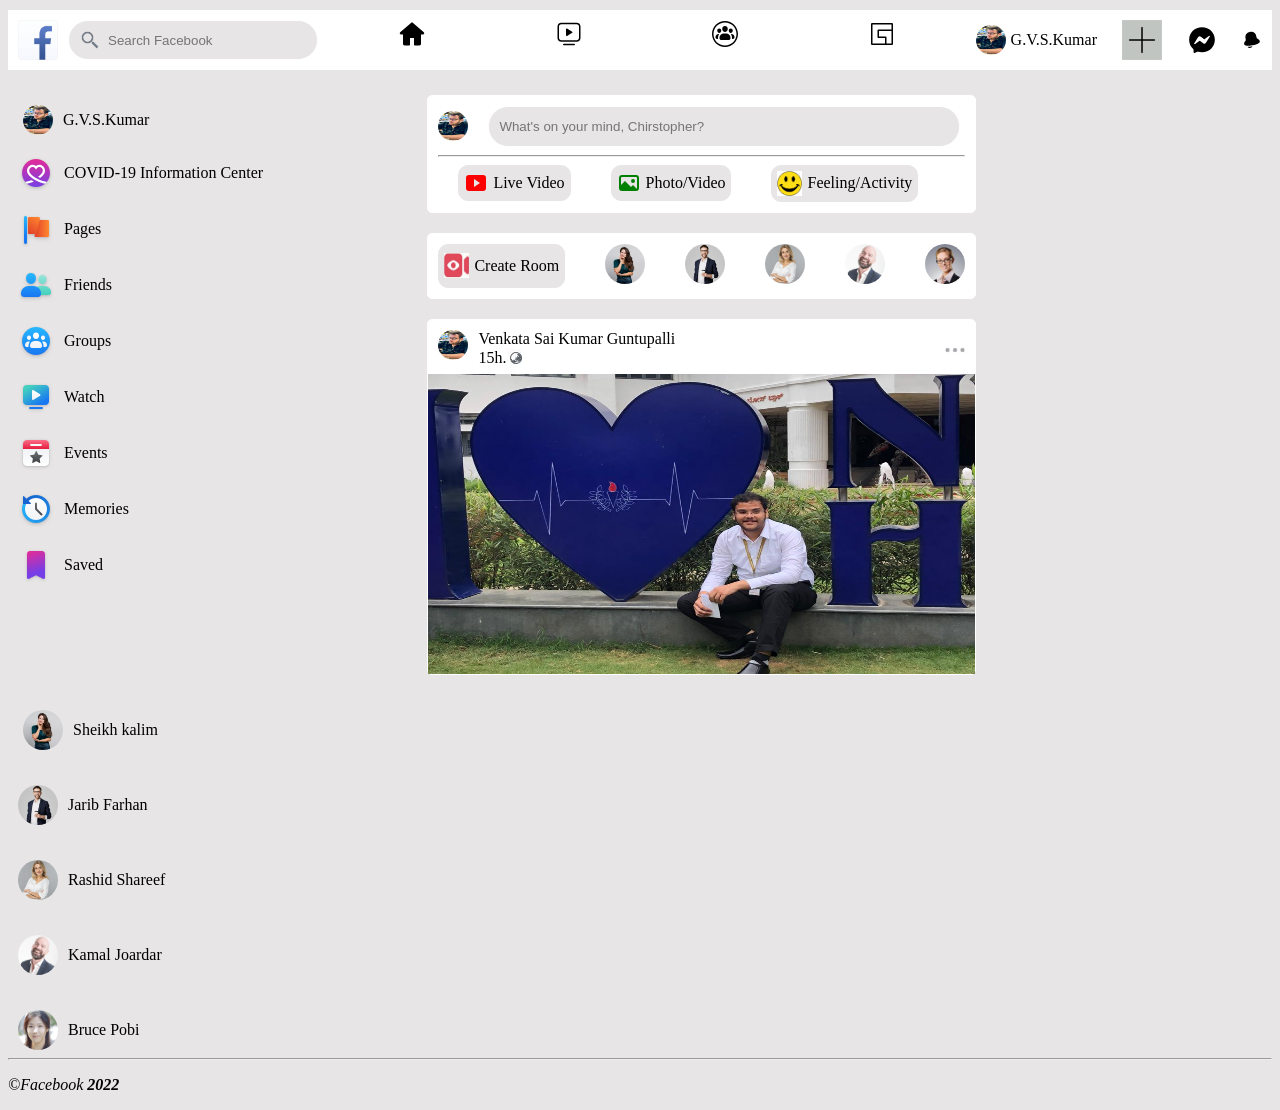
<file: UI Project/index.html>
<!DOCTYPE html>
<html lang="en">
<head>
    <meta charset="UTF-8">
    <meta http-equiv="X-UA-Compatible" content="IE=edge">
    <meta name="viewport" content="width=device-width, initial-scale=1.0">
    <link rel="stylesheet" href="index.css">
    <title>Facebook</title>
</head>
<body>
    <div class="header">
        <div class="logo"> 
            <img src="logo.jpg" alt="facebooklogo" height="40px" width="40px">
            <img src="icons8-search-36.png" alt="search" height="20px" width="20px" id="s">
            <input type="search" name="op" placeholder="          Search Facebook">
        </div>
        <div class="elements">
            <a href="index.html"><input type="image" src="home.svg" alt="home"></a>
            <a href="index2.html"><input type="image" src="watch.svg" alt="watch"></a>
            <a href="index2.html"><input type="image" src="group.svg" alt="group"></a>
            <a href="index2.html"><input type="image" src="game.svg" alt="game"></a>
        </div>
        <div class="login">
            <div class="info">
            <input type="image" src="myimage.jpeg" class="picture" alt="christod">
            <text>G.V.S.Kumar</text>
            </div>
            <input type="image" src="black_plus.jpg" height="40px" width="40px">
            <input type="image" src="message.svg" height="30px" width="30px">
            <input type="image" src="notification.svg" height="20px" width="20px">
        </div>
    </div>
    <div class="Body">
        <div class="left">
            <div class="profile">
                <input type="image" src="myimage.jpeg" class="picture" alt="christod"> 
                <text>G.V.S.Kumar</text>
            </div>
            <div class="elementstyling">
                <input type="image" src="covid.png" alt="covid">
                <text>COVID-19 Information Center</text>
            </div>
            <div class="elementstyling">
                <input type="image" src="page.png" alt="pages">
                <text>Pages</text>
            </div>
            <div class="elementstyling">
                <input type="image" src="friends.png" alt="Friends">
                <text>Friends</text>
            </div>
            <div class="elementstyling">
                <input type="image" src="groups.png" alt="Groups">
                <text>Groups</text>
            </div>
            <div class="elementstyling">
                <input type="image" src="watch.png" alt="Watch">
                <text>Watch</text>
            </div>
            <div class="elementstyling">
                <input type="image" src="events.png" alt="Events">
                <text>Events</text>
            </div>
            <div class="elementstyling">
                <input type="image" src="memories.png" alt="Memory">
                <text>Memories</text>
            </div>
            <div class="elementstyling">
                <input type="image" src="saved.png" alt="Saved">
                <text>Saved</text>
            </div>
        </div>
        <div class="middle">
            <div class="what">
                <div class="whatsinmind">
                    <img src="myimage.jpeg" alt="profilepic" class="picture">
                    <input type="text" placeholder="What's on your mind, Chirstopher?">
                </div>
                <div>
                <hr>
                </div>
                <div class="gallery">
                    <div class="galleryitem">
                        <input type="image" src="video.svg" alt="livevideo">
                        <text>Live Video</text>
                    </div>
                    <div class="galleryitems">
                        <input type="image" src="photo.svg" alt="photo">
                        <text>Photo/Video</text>
                    </div>
                    <div class="galleryitems">
                        <input type="image" src="Smiley.jpg" alt="Feelings" height="25px" width="25px">
                        <text>Feeling/Activity</text>
                    </div>
                </div>
            </div>
            <div class="profiles">
                <div class="galleryitems">
                    <input type="image" src="live-video.jpg" alt="livevideo" height="25px" width="25px">
                    <text>Create Room</text>
                </div>
                <div>
                    <input type="image" src="team-2.jpg" alt="team1" class="picture1">
                </div>
                <div>
                    <input type="image" src="team-3.jpg" alt="team1" class="picture1">
                </div>
                <div>
                    <input type="image" src="team-4.jpg" alt="team1" class="picture1">
                </div>
                <div>
                    <input type="image" src="testimonials-1.jpg" alt="team1" class="picture1">
                </div>
                <div>
                    <input type="image" src="testimonials-3.jpg" alt="team1" class="picture1">
                </div>
            </div>
            <div class="post">
                <div class="pic">
                    <div class="pleft">
                        <input type="image" src="myimage.jpeg" alt="team" class="picture">
                        <div class="name">
                            <text>Venkata Sai Kumar Guntupalli</text>
                            <div class="time">
                                <text>15h</text>
                                <text>.</text>
                                <input type="image" src="privacy.JPG" alt="">
                            </div>
                        </div>
                    </div>
                    <div class="pritght">
                        <input type="image" src="menu.jpeg" alt="bar" class="picture1">
                    </div>
                </div>
                <img src="myimage3.jpeg" alt="team1" height="300px">
            </div>
        </div>
        <div class="right">
            <div class="profile">
                <input type="image" src="team-2.jpg" alt="team2" class="picture1">
                <text>Sheikh kalim</text>
            </div>
            <div class="elementstyling">
                <input type="image" src="team-3.jpg" alt="team3" class="picture1">
                <text>Jarib Farhan</text>
            </div>
            <div class="elementstyling">
                <input type="image" src="team-4.jpg" alt="team4" class="picture1">
                <text>Rashid Shareef</text>
            </div>
            <div class="elementstyling">
                <input type="image" src="testimonials-1.jpg" alt="testimonials-1" class="picture1">
                <text>Kamal Joardar</text>
            </div>
            <div class="elementstyling">
                <input type="image" src="testimonials-2.jpg" alt="testimonials-2" class="picture1">
                <text>Bruce Pobi</text>
            </div>
        </div>
    </div>
    <hr>
    <div>
        <p id="ok"><i>&copy;Facebook <strong>2022</strong></i></p>
    </div>
</body>
</html>
</file>
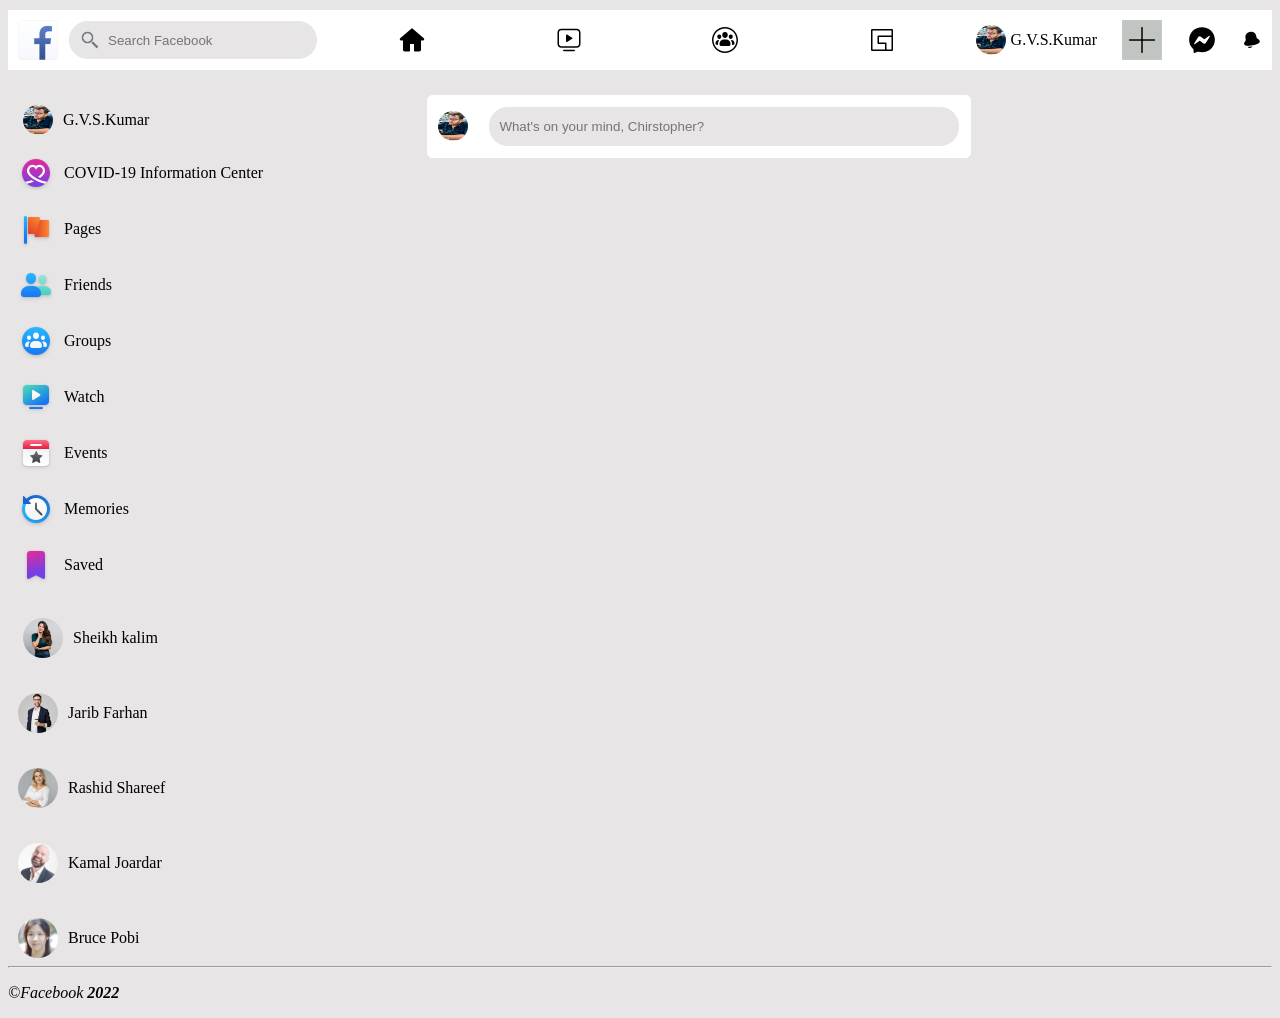
<file: UI Project/index2.html>
<!DOCTYPE html>
<html lang="en">
<head>
    <meta charset="UTF-8">
    <meta http-equiv="X-UA-Compatible" content="IE=edge">
    <meta name="viewport" content="width=device-width, initial-scale=1.0">
    <link rel="stylesheet" href="index.css">
    <title>Facebook</title>
</head>
<body>
    <div class="header">
        <div class="logo"> 
            <img src="logo.jpg" alt="facebooklogo" height="40px" width="40px">
            <img src="icons8-search-36.png" alt="search" height="20px" width="20px" id="s">
            <input type="search" name="op" placeholder="          Search Facebook">
        </div>
        <div class="elements">
            <input type="image" src="home.svg" alt="home">
            <input type="image" src="watch.svg" alt="watch">
            <input type="image" src="group.svg" alt="group">
            <input type="image" src="game.svg" alt="game">
        </div>
        <div class="login">
            <div class="info">
            <input type="image" src="myimage.jpeg" class="picture" alt="christod">
            <text>G.V.S.Kumar</text>
            </div>
            <input type="image" src="black_plus.jpg" height="40px" width="40px">
            <input type="image" src="message.svg" height="30px" width="30px">
            <input type="image" src="notification.svg" height="20px" width="20px">
        </div>
    </div>
    <div class="Body">
        <div class="left">
            <div class="profile">
                <input type="image" src="myimage.jpeg" class="picture" alt="christod"> 
                <text>G.V.S.Kumar</text>
            </div>
            <div class="elementstyling">
                <input type="image" src="covid.png" alt="covid">
                <text>COVID-19 Information Center</text>
            </div>
            <div class="elementstyling">
                <input type="image" src="page.png" alt="pages">
                <text>Pages</text>
            </div>
            <div class="elementstyling">
                <input type="image" src="friends.png" alt="Friends">
                <text>Friends</text>
            </div>
            <div class="elementstyling">
                <input type="image" src="groups.png" alt="Groups">
                <text>Groups</text>
            </div>
            <div class="elementstyling">
                <input type="image" src="watch.png" alt="Watch">
                <text>Watch</text>
            </div>
            <div class="elementstyling">
                <input type="image" src="events.png" alt="Events">
                <text>Events</text>
            </div>
            <div class="elementstyling">
                <input type="image" src="memories.png" alt="Memory">
                <text>Memories</text>
            </div>
            <div class="elementstyling">
                <input type="image" src="saved.png" alt="Saved">
                <text>Saved</text>
            </div>
        </div>
        <div class="middle">
            <div class="what">
                <div class="whatsinmind">
                    <img src="myimage.jpeg" alt="profilepic" class="picture">
                    <input type="text" placeholder="What's on your mind, Chirstopher?">
                </div>              
            </div>
        </div>
        <div class="right">
            <div class="profile">
                <input type="image" src="team-2.jpg" alt="team2" class="picture1">
                <text>Sheikh kalim</text>
            </div>
            <div class="elementstyling">
                <input type="image" src="team-3.jpg" alt="team3" class="picture1">
                <text>Jarib Farhan</text>
            </div>
            <div class="elementstyling">
                <input type="image" src="team-4.jpg" alt="team4" class="picture1">
                <text>Rashid Shareef</text>
            </div>
            <div class="elementstyling">
                <input type="image" src="testimonials-1.jpg" alt="testimonials-1" class="picture1">
                <text>Kamal Joardar</text>
            </div>
            <div class="elementstyling">
                <input type="image" src="testimonials-2.jpg" alt="testimonials-2" class="picture1">
                <text>Bruce Pobi</text>
            </div>
        </div>
    </div>
    <hr>
    <div>
        <p id="ok"><i>&copy;Facebook <strong>2022</strong></i></p>
    </div>
</body>
</html>
</file>
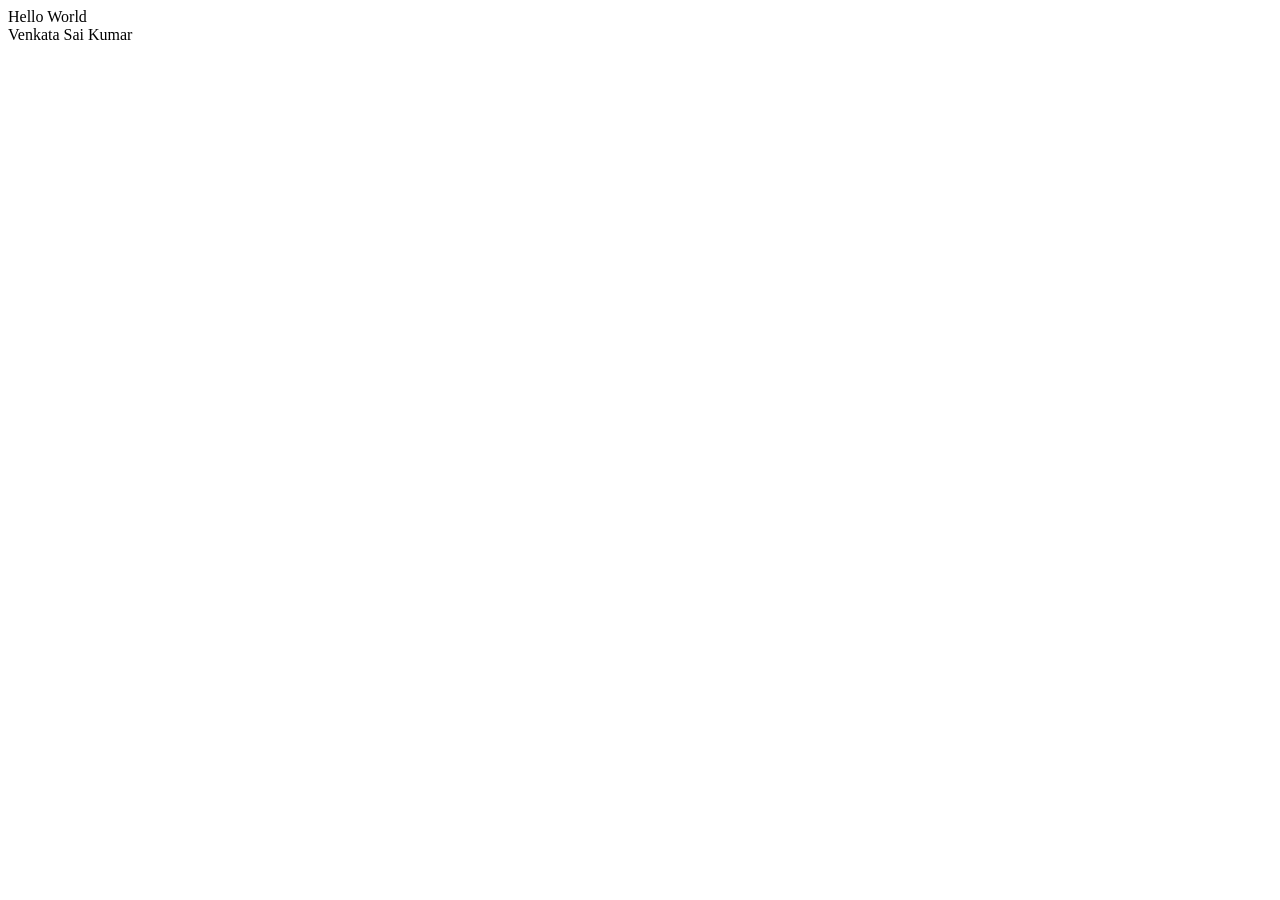
<file: UI Project/Day2/index3.html>
<!DOCTYPE html>
<html lang="en">
<head>
    <meta charset="UTF-8">
    <meta http-equiv="X-UA-Compatible" content="IE=edge">
    <meta name="viewport" content="width=device-width, initial-scale=1.0">
    <title>Document</title>
    <script src="object.js"></script>
</head>
<body>
    <header>Hello World</header>
    <section>
        <div>
            Venkata Sai Kumar
        </div>
    </section>
</body>
</html>
</file>
<file: UI Project/index.css>
.header{
    display: flex;
    flex-wrap: wrap;
    margin-top: 10px;
    gap:80px;
    background-color: white;
    padding: 10px;
    transition: 1s;
}
#s{
    position: absolute;
    left:80px;
    top:30px;
    
}
.header .logo input{
    background-color: rgb(231,229,229);
    border:1px solid white;
    border-radius: 30px;
    width:250px;
}
.logo{
    display:flex;
    flex-wrap: wrap;
    gap:10px;
}
.logo form{
    margin-top: 10px;
}
.elements{
    display:flex;
    flex-wrap: wrap;
    justify-content:space-between;
    width:40%;
}
.login{
    display:flex;
    flex-wrap: wrap;
    justify-content: space-between;
    align-items: center;
    width:23%;
}
.info{
    display:flex;
    flex-wrap: wrap;
    gap:5px;
    align-items: center;
}
.picture{
    border-radius: 50%;
    height: 30px;
    width:30px;
    transition:2s;
}
.picture1{
    border-radius: 50%;
    height: 40px;
    width:40px;
    transition: 2s;
}
body{
    background-color: rgb(231,229,229);
    scroll-behavior: auto;
}
.Body{
    display:flex;
    flex-flow: row wrap;
    flex-direction: row;
    gap: 13%;
}
.left{
    display:flex;
    flex-flow: column wrap;
    flex-direction: column;
    justify-content: left;
    gap: 20px;
}
.profile{
    margin-top:35px;
    margin-left: 15px;
    align-items: center;
    display:flex;
    gap:10px;
}
.elementstyling{
    display:flex;
    align-items: center;
    gap: 10px;
    margin-left:10px;
}
.middle{
    display: flex;
    flex-wrap: wrap;
    flex-flow: column;
    flex-direction: column;
    justify-content: left;
    gap: 5%;
}
.what{
    display: flex;
    flex-wrap: wrap;
    flex-flow: column;
    flex-direction: column;
    justify-content: left;
    margin-top: 25px;
    border:1px solid white;
    border-radius: 5px;
    background-color: white;
    padding: 10px;
}
.whatsinmind{
    display:flex;
    flex-wrap:wrap;
    flex-flow: row;
    flex-direction: row;
    align-items: center;
    gap:20px;

}
.whatsinmind input{
    width:450px;
    background-color: rgb(231,229,229);
    border: 1px solid white;
    border-radius: 20px;
    height:0.5cm;
    padding:10px;
}
.gallery{
    display: flex;
    flex-wrap: wrap;
    flex-flow: row;
    flex-direction: row;
    align-items: center;
    gap:40px;
}
.galleryitems{
    display:flex;
    flex-wrap: wrap;
    flex-flow:row;
    flex-direction: row;
    align-items: center;
    background-color: rgb(231,229,229);
    border: 1px solid rgb(231,229,229);
    border-radius: 10px;
    padding:5px;
    gap: 5px;
}
.galleryitem{
    margin-left: 20px;
    display:flex;
    flex-wrap: wrap;
    flex-flow:row;
    flex-direction: row;
    align-items: center;
    background-color: rgb(231,229,229);
    border: 1px solid rgb(231,229,229);
    border-radius: 10px;
    padding:5px;
    gap: 5px;
}
hr{
    color: rgb(231,229,229);
}
.profiles{
    display: flex;
    flex-wrap: wrap;
    flex-flow: row;
    flex-direction: row;
    justify-content: left;
    border:1px solid white;
    border-radius: 5px;
    background-color: white;
    padding: 10px;
    gap:40px;
    margin-top: 20px;
}
.post{
    display:flex;
    flex-wrap: column wrap;
    flex-direction: column;
    justify-content: left;
    background-color: white;
    border:1px solid white;
    border-radius: 5px;
    margin-top:20px;
}
.pic{
    display:flex;
    flex-wrap:row wrap;
    flex-direction: row;
    justify-content: row;
    justify-content: space-between;
    padding-left:10px;
    padding-top: 10px;
}
.pleft{
    display:flex;
    flex-wrap:row wrap;
    justify-content: row;
    justify-content: row;
    gap:10px;
}
.name{
    display:flex;
    flex-wrap:wrap;
    flex-direction: column;
    justify-content: column;
}
.time{
    display:flex;
    flex-wrap:wrap;
    flex-direction: row;
    align-items: center;
}
.right{
    display:flex;
    flex-wrap: column wrap;
    flex-direction: column;
    justify-content: left;
    gap: 35px;
}
.elementstyling:hover{
    background-color: white;
}
.elements img:hover{
    background-color: blue;
}
.picture:hover{
    width:50px;
    height:50px;
}
.picture1:hover{
    width:50px;
    height:50px;
}
.header img:hover{
    width:50px;
    height:50px;
}
.header .login input:hover{
    width:50px;
    height:50px;
}
.header .elements input:hover{
    width:50px;
    height:50px;
}
</file>
